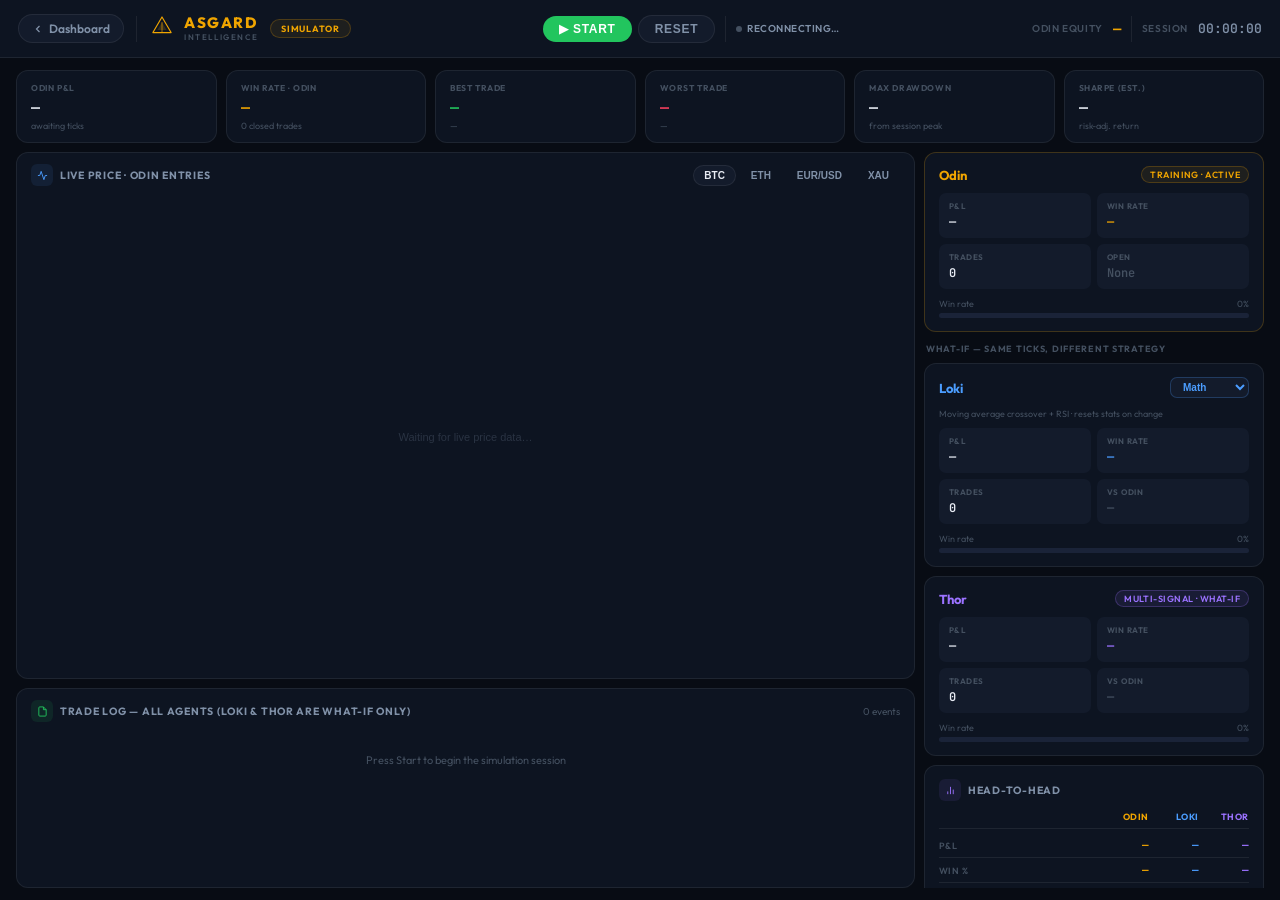
<file: backend/static/simulator.html>
<!DOCTYPE html>
<html lang="en">
<head>
<meta charset="UTF-8">
<meta name="viewport" content="width=device-width, initial-scale=1.0">
<title>Asgard | Simulator</title>
<link href="https://fonts.googleapis.com/css2?family=Outfit:wght@400;500;600;700;800&family=JetBrains+Mono:wght@400;500;600&display=swap" rel="stylesheet">
<style>
:root{
  --bg:#080C14;--s1:#0D1421;--s2:#131B2B;--s3:#1A2338;
  --bd:rgba(255,255,255,0.07);--bd-h:rgba(255,255,255,0.13);
  --t1:#E8ECF4;--t2:#8091A8;--t3:#445060;
  --gold:#F0A500;--gold-bg:rgba(240,165,0,0.08);--gold-bd:rgba(240,165,0,0.22);
  --blue:#4B9DFF;--blue-bg:rgba(75,157,255,0.09);--blue-bd:rgba(75,157,255,0.25);
  --pu:#9B72FF;--pu-bg:rgba(155,114,255,0.09);--pu-bd:rgba(155,114,255,0.25);
  --gr:#22C55E;--gr-bg:rgba(34,197,94,0.1);--gr-bd:rgba(34,197,94,0.25);
  --re:#F43F5E;--re-bg:rgba(244,63,94,0.1);--re-bd:rgba(244,63,94,0.25);
  --r:12px;--rs:7px;--rp:999px;
}
*{margin:0;padding:0;box-sizing:border-box;}
body{font-family:'Outfit',system-ui,sans-serif;background:var(--bg);color:var(--t1);height:100vh;overflow:hidden;display:flex;flex-direction:column;}
.mono{font-family:'JetBrains Mono',monospace;}

/* HEADER */
.hdr{height:58px;display:flex;align-items:center;justify-content:space-between;padding:0 18px;background:var(--s1);border-bottom:1px solid var(--bd);gap:14px;flex-shrink:0;}
.brand{display:flex;align-items:center;gap:9px;text-decoration:none;}
.brand-name{font-size:15px;font-weight:800;color:var(--gold);letter-spacing:.1em;text-transform:uppercase;line-height:1.1;}
.brand-sub{font-size:8px;font-weight:600;color:var(--t3);letter-spacing:.2em;text-transform:uppercase;}
.sim-badge{background:var(--gold-bg);border:1px solid var(--gold-bd);color:var(--gold);font-size:9px;font-weight:700;text-transform:uppercase;letter-spacing:.08em;padding:3px 10px;border-radius:var(--rp);}
.hdr-mid{display:flex;align-items:center;gap:10px;}
.hdr-r{display:flex;align-items:center;gap:10px;}
@keyframes blink{0%,100%{opacity:1}50%{opacity:.4}}
.back-btn{display:flex;align-items:center;gap:5px;padding:6px 13px;border-radius:var(--rp);font-size:12px;font-weight:600;color:var(--t2);background:var(--s2);border:1px solid var(--bd);cursor:pointer;transition:all .18s;text-decoration:none;}
.back-btn:hover{color:var(--t1);border-color:var(--bd-h);}
.run-ctrl{display:flex;align-items:center;gap:6px;}
.run-btn{padding:6px 16px;border-radius:var(--rp);font-size:12px;font-weight:700;text-transform:uppercase;letter-spacing:.06em;border:none;cursor:pointer;transition:all .18s;}
.run-btn.start{background:var(--gr);color:#fff;}
.run-btn.start:hover{box-shadow:0 3px 12px rgba(34,197,94,.4);}
.run-btn.pause{background:var(--gold);color:#000;}
.run-btn.pause:hover{box-shadow:0 3px 12px rgba(240,165,0,.4);}
.run-btn.ghost{background:var(--s2);color:var(--t2);border:1px solid var(--bd);}
.run-btn.ghost:hover{color:var(--t1);border-color:var(--bd-h);}
.hdiv{width:1px;height:26px;background:var(--bd);}
.ws-row{display:flex;align-items:center;gap:5px;}
.ws-dot{width:6px;height:6px;border-radius:50%;flex-shrink:0;}
.ws-lbl{font-size:10px;font-weight:600;color:var(--t2);text-transform:uppercase;letter-spacing:.05em;}

/* TOP STATS */
.top-stats{display:grid;grid-template-columns:repeat(6,1fr);gap:9px;padding:12px 16px 0;flex-shrink:0;}
.stat-card{background:var(--s1);border:1px solid var(--bd);border-radius:var(--r);padding:11px 14px;}
.stat-label{font-size:8.5px;font-weight:700;color:var(--t3);text-transform:uppercase;letter-spacing:.07em;margin-bottom:5px;}
.stat-val{font-family:'JetBrains Mono',monospace;font-size:15px;font-weight:600;color:var(--t1);}
.stat-val.g{color:var(--gr);}
.stat-val.r{color:var(--re);}
.stat-val.gold{color:var(--gold);}
.stat-sub{font-size:9px;color:var(--t3);margin-top:2px;}

/* BODY GRID */
.body-grid{flex:1;display:grid;grid-template-columns:1fr 340px;grid-template-rows:1fr 200px;gap:9px;padding:9px 16px 12px;overflow:hidden;min-height:0;}

/* CHART */
.chart-panel{grid-row:1;grid-column:1;background:var(--s1);border:1px solid var(--bd);border-radius:var(--r);display:flex;flex-direction:column;overflow:hidden;}
.panel-hdr{display:flex;align-items:center;justify-content:space-between;padding:11px 14px 8px;flex-shrink:0;}
.panel-title{font-size:10.5px;font-weight:700;color:var(--t2);text-transform:uppercase;letter-spacing:.07em;display:flex;align-items:center;gap:7px;}
.panel-ic{display:flex;align-items:center;justify-content:center;width:22px;height:22px;border-radius:6px;}
.panel-ic svg{width:11px;height:11px;}
.chart-tabs{display:flex;gap:4px;}
.ctab{padding:4px 10px;border-radius:var(--rp);font-size:10px;font-weight:600;color:var(--t2);background:none;border:1px solid transparent;cursor:pointer;transition:all .15s;}
.ctab:hover{color:var(--t1);}
.ctab.on{background:var(--s2);border-color:var(--bd);color:var(--t1);}
#sim-canvas{flex:1;width:100%;display:block;}

/* ACTIVITY */
.activity-panel{grid-row:2;grid-column:1;background:var(--s1);border:1px solid var(--bd);border-radius:var(--r);display:flex;flex-direction:column;overflow:hidden;}
.act-log{flex:1;overflow-y:auto;padding:0 14px 10px;scrollbar-width:thin;scrollbar-color:var(--s3) transparent;}
.act-log::-webkit-scrollbar{width:3px;}
.act-log::-webkit-scrollbar-thumb{background:var(--s3);}
.act-row{display:flex;align-items:center;gap:8px;padding:5px 0;border-bottom:1px solid var(--bd);font-size:11px;}
.act-row:last-child{border-bottom:none;}
.act-time{font-family:'JetBrains Mono',monospace;font-size:9.5px;color:var(--t3);min-width:50px;}
.act-agent{font-size:9px;font-weight:700;padding:2px 7px;border-radius:var(--rp);text-transform:uppercase;}
.act-dir{font-size:9px;font-weight:700;padding:2px 7px;border-radius:var(--rp);text-transform:uppercase;min-width:36px;text-align:center;}
.act-dir.buy{background:var(--gr-bg);color:var(--gr);border:1px solid var(--gr-bd);}
.act-dir.sell{background:var(--re-bg);color:var(--re);border:1px solid var(--re-bd);}
.act-dir.close{background:var(--s3);color:var(--t2);border:1px solid var(--bd);}
.act-sym{font-weight:600;color:var(--t1);min-width:72px;}
.act-note{font-size:10px;color:var(--t3);flex:1;}
.act-pnl{font-family:'JetBrains Mono',monospace;font-size:11px;font-weight:600;margin-left:auto;}
.act-pnl.g{color:var(--gr);}
.act-pnl.r{color:var(--re);}
.act-pnl.n{color:var(--t3);}
.empty-log{display:flex;align-items:center;justify-content:center;height:60px;font-size:11px;color:var(--t3);}

/* RIGHT COL */
.right-col{grid-row:1/3;grid-column:2;display:flex;flex-direction:column;gap:9px;overflow-y:auto;scrollbar-width:thin;scrollbar-color:var(--s3) transparent;}
.right-col::-webkit-scrollbar{width:3px;}
.right-col::-webkit-scrollbar-thumb{background:var(--s3);}
.agent-card{background:var(--s1);border:1px solid var(--bd);border-radius:var(--r);padding:13px 14px;flex-shrink:0;}
.ac-hdr{display:flex;align-items:center;justify-content:space-between;margin-bottom:10px;}
.ac-name{font-size:13px;font-weight:700;}
.ac-role{font-size:9px;font-weight:600;padding:2px 8px;border-radius:var(--rp);text-transform:uppercase;letter-spacing:.05em;}
.ac-stats{display:grid;grid-template-columns:1fr 1fr;gap:6px;}
.ac-stat{background:var(--s2);border-radius:var(--rs);padding:8px 10px;}
.ac-stat-label{font-size:8px;font-weight:700;color:var(--t3);text-transform:uppercase;letter-spacing:.06em;margin-bottom:3px;}
.ac-stat-val{font-family:'JetBrains Mono',monospace;font-size:12px;font-weight:600;}
.win-bar-wrap{margin-top:9px;}
.win-bar-label{display:flex;justify-content:space-between;font-size:9px;color:var(--t3);margin-bottom:4px;}
.win-bar{height:5px;background:var(--s3);border-radius:3px;overflow:hidden;}
.win-fill{height:100%;border-radius:3px;transition:width .5s;}
.whatif-card{background:var(--s1);border:1px solid var(--bd);border-radius:var(--r);padding:13px 14px;flex-shrink:0;}
.wi-grid{display:grid;grid-template-columns:1fr 50px 50px 50px;gap:0;}
.wi-hd{font-size:9px;font-weight:700;text-transform:uppercase;letter-spacing:.06em;padding-bottom:6px;border-bottom:1px solid var(--bd);margin-bottom:4px;text-align:right;}
.wi-hd:first-child{text-align:left;color:var(--t3);}
.wi-row{display:contents;}
.wi-cell{font-size:9px;color:var(--t3);font-weight:600;text-transform:uppercase;letter-spacing:.05em;padding:5px 0;border-bottom:1px solid var(--bd);display:flex;align-items:center;}
.wi-val{font-family:'JetBrains Mono',monospace;font-size:11px;font-weight:600;padding:5px 0;border-bottom:1px solid var(--bd);text-align:right;display:flex;align-items:center;justify-content:flex-end;}

/* toast */
.toast{position:fixed;bottom:20px;left:50%;transform:translateX(-50%) translateY(10px);background:var(--s2);border:1px solid var(--bd);border-radius:var(--rs);padding:9px 18px;font-size:12px;font-weight:600;opacity:0;transition:all .25s;pointer-events:none;z-index:999;white-space:nowrap;}
.toast.on{opacity:1;transform:translateX(-50%) translateY(0);}
</style>
</head>
<body>

<header class="hdr">
  <div style="display:flex;align-items:center;gap:12px;">
    <a href="/" class="back-btn">
      <svg width="12" height="12" viewBox="0 0 24 24" fill="none" stroke="currentColor" stroke-width="2.5"><polyline points="15 18 9 12 15 6"/></svg>
      Dashboard
    </a>
    <div class="hdiv"></div>
    <a class="brand" href="/">
      <svg width="26" height="26" viewBox="-150 -175 300 400" fill="none">
        <polygon points="0,-160 140,80 -140,80" stroke="#F0A500" stroke-width="18" stroke-linejoin="round"/>
        <polygon points="0,-80 70,40 -70,40" fill="#F0A500" opacity=".18"/>
        <line x1="0" y1="-80" x2="0" y2="80" stroke="#F0A500" stroke-width="10"/>
      </svg>
      <div><div class="brand-name">Asgard</div><div class="brand-sub">Intelligence</div></div>
    </a>
    <div class="sim-badge">Simulator</div>
  </div>

  <div class="hdr-mid">
    <div class="run-ctrl">
      <button class="run-btn start" id="btn-run" onclick="toggleRun()">&#9654; Start</button>
      <button class="run-btn ghost" onclick="resetSim()">Reset</button>
    </div>
    <div class="hdiv"></div>
    <div class="ws-row">
      <div class="ws-dot" id="ws-dot" style="background:var(--t3);"></div>
      <span class="ws-lbl" id="ws-lbl">Connecting…</span>
    </div>
  </div>

  <div class="hdr-r">
    <div style="font-size:10px;color:var(--t3);font-weight:600;text-transform:uppercase;letter-spacing:.06em;">Odin Equity</div>
    <div class="mono" style="font-size:14px;font-weight:700;color:var(--gold);" id="hdr-equity">—</div>
    <div class="hdiv"></div>
    <div style="font-size:10px;color:var(--t3);font-weight:600;text-transform:uppercase;letter-spacing:.06em;">Session</div>
    <div class="mono" style="font-size:13px;font-weight:600;color:var(--t2);" id="hdr-elapsed">00:00:00</div>
  </div>
</header>

<div class="top-stats">
  <div class="stat-card">
    <div class="stat-label">Odin P&amp;L</div>
    <div class="stat-val mono" id="s-odin-pnl">—</div>
    <div class="stat-sub" id="s-odin-pct">awaiting ticks</div>
  </div>
  <div class="stat-card">
    <div class="stat-label">Win Rate · Odin</div>
    <div class="stat-val mono gold" id="s-odin-wr">—</div>
    <div class="stat-sub" id="s-odin-trades">0 closed trades</div>
  </div>
  <div class="stat-card">
    <div class="stat-label">Best Trade</div>
    <div class="stat-val mono g" id="s-best">—</div>
    <div class="stat-sub" id="s-best-sym">—</div>
  </div>
  <div class="stat-card">
    <div class="stat-label">Worst Trade</div>
    <div class="stat-val mono r" id="s-worst">—</div>
    <div class="stat-sub" id="s-worst-sym">—</div>
  </div>
  <div class="stat-card">
    <div class="stat-label">Max Drawdown</div>
    <div class="stat-val mono" id="s-dd">—</div>
    <div class="stat-sub">from session peak</div>
  </div>
  <div class="stat-card">
    <div class="stat-label">Sharpe (est.)</div>
    <div class="stat-val mono" id="s-sharpe">—</div>
    <div class="stat-sub">risk-adj. return</div>
  </div>
</div>

<div class="body-grid">

  <!-- Chart -->
  <div class="chart-panel">
    <div class="panel-hdr">
      <div class="panel-title">
        <span class="panel-ic" style="background:var(--blue-bg);color:var(--blue);">
          <svg viewBox="0 0 24 24" fill="none" stroke="currentColor" stroke-width="2"><polyline points="22 12 18 12 15 21 9 3 6 12 2 12"/></svg>
        </span>
        Live Price · Odin Entries
      </div>
      <div class="chart-tabs">
        <button class="ctab on" onclick="setChartSym('BTCUSDT',this)">BTC</button>
        <button class="ctab" onclick="setChartSym('ETHUSDT',this)">ETH</button>
        <button class="ctab" onclick="setChartSym('EUR_USD',this)">EUR/USD</button>
        <button class="ctab" onclick="setChartSym('XAU_USD',this)">XAU</button>
      </div>
    </div>
    <canvas id="sim-canvas"></canvas>
  </div>

  <!-- Activity -->
  <div class="activity-panel">
    <div class="panel-hdr">
      <div class="panel-title">
        <span class="panel-ic" style="background:var(--gr-bg);color:var(--gr);">
          <svg viewBox="0 0 24 24" fill="none" stroke="currentColor" stroke-width="2"><path d="M14 2H6a2 2 0 0 0-2 2v16a2 2 0 0 0 2 2h12a2 2 0 0 0 2-2V8z"/><polyline points="14 2 14 8 20 8"/></svg>
        </span>
        Trade Log — all agents (Loki &amp; Thor are what-if only)
      </div>
      <div style="font-size:10px;color:var(--t3);" id="act-count">0 events</div>
    </div>
    <div class="act-log" id="act-log">
      <div class="empty-log">Press Start to begin the simulation session</div>
    </div>
  </div>

  <!-- Right column -->
  <div class="right-col">

    <!-- Odin -->
    <div class="agent-card" style="border-color:var(--gold-bd);">
      <div class="ac-hdr">
        <div class="ac-name" style="color:var(--gold);">Odin</div>
        <div class="ac-role" style="background:var(--gold-bg);color:var(--gold);border:1px solid var(--gold-bd);">Training · Active</div>
      </div>
      <div class="ac-stats">
        <div class="ac-stat"><div class="ac-stat-label">P&amp;L</div><div class="ac-stat-val" id="ac-odin-pnl">—</div></div>
        <div class="ac-stat"><div class="ac-stat-label">Win Rate</div><div class="ac-stat-val" id="ac-odin-wr" style="color:var(--gold);">—</div></div>
        <div class="ac-stat"><div class="ac-stat-label">Trades</div><div class="ac-stat-val" id="ac-odin-trades">0</div></div>
        <div class="ac-stat"><div class="ac-stat-label">Open</div><div class="ac-stat-val" id="ac-odin-open" style="color:var(--t3);">None</div></div>
      </div>
      <div class="win-bar-wrap">
        <div class="win-bar-label"><span>Win rate</span><span id="ac-odin-wr-pct">0%</span></div>
        <div class="win-bar"><div class="win-fill" id="ac-odin-bar" style="width:0%;background:var(--gold);"></div></div>
      </div>
    </div>

    <div style="font-size:9px;font-weight:700;color:var(--t3);text-transform:uppercase;letter-spacing:.08em;padding:2px 2px 0;">What-If — same ticks, different strategy</div>

    <!-- Loki -->
    <div class="agent-card">
      <div class="ac-hdr">
        <div class="ac-name" style="color:var(--blue);">Loki</div>
        <select id="loki-pillar" onchange="changeLokiPillar()" style="background:var(--s2);border:1px solid var(--blue-bd);border-radius:var(--rs);padding:3px 8px;font-size:10px;font-weight:600;color:var(--blue);outline:none;cursor:pointer;">
          <option value="math">Math</option>
          <option value="trends">Trends</option>
          <option value="patterns">Patterns</option>
        </select>
      </div>
      <div style="font-size:9px;color:var(--t3);margin-bottom:9px;" id="loki-pillar-desc">Moving average crossover + RSI · resets stats on change</div>
      <div class="ac-stats">
        <div class="ac-stat"><div class="ac-stat-label">P&amp;L</div><div class="ac-stat-val" id="ac-loki-pnl">—</div></div>
        <div class="ac-stat"><div class="ac-stat-label">Win Rate</div><div class="ac-stat-val" id="ac-loki-wr" style="color:var(--blue);">—</div></div>
        <div class="ac-stat"><div class="ac-stat-label">Trades</div><div class="ac-stat-val" id="ac-loki-trades">0</div></div>
        <div class="ac-stat"><div class="ac-stat-label">vs Odin</div><div class="ac-stat-val" id="ac-loki-vs" style="color:var(--t3);">—</div></div>
      </div>
      <div class="win-bar-wrap">
        <div class="win-bar-label"><span>Win rate</span><span id="ac-loki-wr-pct">0%</span></div>
        <div class="win-bar"><div class="win-fill" id="ac-loki-bar" style="width:0%;background:var(--blue);"></div></div>
      </div>
    </div>

    <!-- Thor -->
    <div class="agent-card">
      <div class="ac-hdr">
        <div class="ac-name" style="color:var(--pu);">Thor</div>
        <div class="ac-role" style="background:var(--pu-bg);color:var(--pu);border:1px solid var(--pu-bd);">Multi-Signal · What-If</div>
      </div>
      <div class="ac-stats">
        <div class="ac-stat"><div class="ac-stat-label">P&amp;L</div><div class="ac-stat-val" id="ac-thor-pnl">—</div></div>
        <div class="ac-stat"><div class="ac-stat-label">Win Rate</div><div class="ac-stat-val" id="ac-thor-wr" style="color:var(--pu);">—</div></div>
        <div class="ac-stat"><div class="ac-stat-label">Trades</div><div class="ac-stat-val" id="ac-thor-trades">0</div></div>
        <div class="ac-stat"><div class="ac-stat-label">vs Odin</div><div class="ac-stat-val" id="ac-thor-vs" style="color:var(--t3);">—</div></div>
      </div>
      <div class="win-bar-wrap">
        <div class="win-bar-label"><span>Win rate</span><span id="ac-thor-wr-pct">0%</span></div>
        <div class="win-bar"><div class="win-fill" id="ac-thor-bar" style="width:0%;background:var(--pu);"></div></div>
      </div>
    </div>

    <!-- Head-to-head -->
    <div class="whatif-card">
      <div class="panel-title" style="margin-bottom:10px;">
        <span class="panel-ic" style="background:var(--pu-bg);color:var(--pu);display:flex;align-items:center;justify-content:center;width:22px;height:22px;border-radius:6px;">
          <svg width="11" height="11" viewBox="0 0 24 24" fill="none" stroke="currentColor" stroke-width="2"><line x1="18" y1="20" x2="18" y2="10"/><line x1="12" y1="20" x2="12" y2="4"/><line x1="6" y1="20" x2="6" y2="14"/></svg>
        </span>
        Head-to-Head
      </div>
      <div class="wi-grid">
        <div class="wi-hd"></div>
        <div class="wi-hd" style="color:var(--gold);">Odin</div>
        <div class="wi-hd" style="color:var(--blue);">Loki</div>
        <div class="wi-hd" style="color:var(--pu);">Thor</div>

        <div class="wi-cell">P&amp;L</div>
        <div class="wi-val" id="h2h-odin-pnl" style="color:var(--gold);">—</div>
        <div class="wi-val" id="h2h-loki-pnl" style="color:var(--blue);">—</div>
        <div class="wi-val" id="h2h-thor-pnl" style="color:var(--pu);">—</div>

        <div class="wi-cell">Win %</div>
        <div class="wi-val" id="h2h-odin-wr" style="color:var(--gold);">—</div>
        <div class="wi-val" id="h2h-loki-wr" style="color:var(--blue);">—</div>
        <div class="wi-val" id="h2h-thor-wr" style="color:var(--pu);">—</div>

        <div class="wi-cell">Trades</div>
        <div class="wi-val" id="h2h-odin-t" style="color:var(--gold);">0</div>
        <div class="wi-val" id="h2h-loki-t" style="color:var(--blue);">0</div>
        <div class="wi-val" id="h2h-thor-t" style="color:var(--pu);">0</div>

        <div class="wi-cell" style="border-bottom:none;">Drawdown</div>
        <div class="wi-val" id="h2h-odin-dd" style="color:var(--gold);border-bottom:none;">—</div>
        <div class="wi-val" id="h2h-loki-dd" style="color:var(--blue);border-bottom:none;">—</div>
        <div class="wi-val" id="h2h-thor-dd" style="color:var(--pu);border-bottom:none;">—</div>
      </div>
    </div>
  </div>
</div>

<div class="toast" id="toast"></div>

<script>
// ── PARAMS ──
const params   = new URLSearchParams(location.search);
const CAPITAL  = Number(params.get('capital') || 100000);
const TOKEN    = params.get('token') || '';

// ── RUNNING STATE ──
let running = false;
let startedAt = null;
let elapsedTimer = null;

// ── PRICE STATE ──
// chartBuf  — always fills from WS, used only for drawing the chart
// simBuf    — only fills while running=true, used by agent strategies
const SYM_LIST = ['BTCUSDT','ETHUSDT','EUR_USD','XAU_USD'];
const chartBuf = {};   // sym -> [price, ...]  (max 200, always live)
const simBuf   = {};   // sym -> [price, ...]  (only ticks received while running)
SYM_LIST.forEach(s => { chartBuf[s] = []; simBuf[s] = []; });

let chartSym = 'BTCUSDT';
let tradeMarkers = [];   // chart dots for Odin entries only

// ── AGENT STATE ──
function mkAgent() {
  return {
    equity: CAPITAL, peak: CAPITAL, maxDD: 0,
    wins: 0, losses: 0, trades: [],
    openPos: null,   // {sym, dir, entry, size, openAt}  (openAt = simBuf[sym].length at entry)
    cooldown: {},    // sym -> ticks remaining before next signal allowed
    pnlSeries: [0],
  };
}
let AG = { odin: mkAgent(), loki: mkAgent(), thor: mkAgent() };
let actLog = [];

// ── STRATEGIES ──
// All three use simBuf so they only see ticks from the running session.

function odinSignal(buf) {
  if (buf.length < 20) return null;
  const ma8  = avg(buf.slice(-8));
  const ma20 = avg(buf.slice(-20));
  const rsi  = calcRSI(buf, 14);
  if (ma8 > ma20 * 1.0003 && rsi < 65) return 'BUY';
  if (ma8 < ma20 * 0.9997 && rsi > 35) return 'SELL';
  return null;
}

// ── LOKI PILLAR STRATEGIES ──
let lokiPillar = 'math';

const LOKI_DESC = {
  math:     'Moving average crossover + RSI · resets stats on change',
  trends:   'EMA slope & momentum trend-follow · resets stats on change',
  patterns: 'Price action swing highs/lows · resets stats on change',
};

function lokiMath(buf) {
  // MA crossover with RSI filter
  if (buf.length < 20) return null;
  const ma5  = avg(buf.slice(-5));
  const ma20 = avg(buf.slice(-20));
  const rsi  = calcRSI(buf, 14);
  if (ma5 > ma20 * 1.0004 && rsi > 50 && rsi < 68) return 'BUY';
  if (ma5 < ma20 * 0.9996 && rsi < 50 && rsi > 32) return 'SELL';
  return null;
}

function lokiTrends(buf) {
  // EMA slope: compare short EMA to its own value N ticks ago
  if (buf.length < 15) return null;
  const ema = (arr, p) => arr.slice(-p).reduce((a,v,i,s) => a + v * (2/(p+1)) * Math.pow(1-(2/(p+1)),s.length-1-i), 0);
  const e8now  = avg(buf.slice(-8));
  const e8prev = avg(buf.slice(-14, -6));
  const slope  = (e8now - e8prev) / e8prev;
  const rsi    = calcRSI(buf, 14);
  if (slope >  0.0012 && rsi < 70) return 'BUY';
  if (slope < -0.0012 && rsi > 30) return 'SELL';
  return null;
}

function lokiPatterns(buf) {
  // Swing high/low detection: look for local pivot then breakout
  if (buf.length < 16) return null;
  const w = buf.slice(-16);
  const mid = w.slice(4, 12);
  const swingH = Math.max(...mid);
  const swingL = Math.min(...mid);
  const last   = buf[buf.length - 1];
  const prev   = buf[buf.length - 5];
  if (last > swingH && prev <= swingH) return 'BUY';
  if (last < swingL && prev >= swingL) return 'SELL';
  return null;
}

function lokiSignal(buf) {
  if (lokiPillar === 'math')     return lokiMath(buf);
  if (lokiPillar === 'trends')   return lokiTrends(buf);
  if (lokiPillar === 'patterns') return lokiPatterns(buf);
  return null;
}

function changeLokiPillar() {
  lokiPillar = document.getElementById('loki-pillar').value;
  document.getElementById('loki-pillar-desc').textContent = LOKI_DESC[lokiPillar];
  // Reset only Loki state so stats are fresh for the new strategy
  AG.loki = mkAgent();
  SYM_LIST.forEach(s => { simBuf[s] = simBuf[s]; }); // keep simBuf, Loki just starts fresh
  actLog = actLog.filter(e => e.agentId !== 'loki');
  renderActivity();
  updateStats();
  toast('Loki switched to ' + lokiPillar.charAt(0).toUpperCase() + lokiPillar.slice(1) + ' — stats reset');
}

function thorSignal(buf) {
  // Triple MA + RSI confirmation — needs more data, trades less
  if (buf.length < 30) return null;
  const ma5  = avg(buf.slice(-5));
  const ma15 = avg(buf.slice(-15));
  const ma30 = avg(buf.slice(-30));
  const rsi  = calcRSI(buf, 14);
  if (ma5 > ma15 && ma15 > ma30 && rsi > 45 && rsi < 68) return 'BUY';
  if (ma5 < ma15 && ma15 < ma30 && rsi < 55 && rsi > 32) return 'SELL';
  return null;
}

// ticks to hold before force-close
const HOLD  = { odin: 15, loki: 8, thor: 22 };
// risk per trade as fraction of equity
const RISK  = { odin: 0.02, loki: 0.025, thor: 0.015 };
const STRATS = { odin: odinSignal, loki: lokiSignal, thor: thorSignal };

// ── SIMULATION STEP ──
// Called ONLY when running === true, ONLY with ticks from simBuf
function simStep(sym, price) {
  ['odin','loki','thor'].forEach(id => {
    const ag  = AG[id];
    const buf = simBuf[sym];

    // 1. Check if open position on this symbol should be closed
    if (ag.openPos && ag.openPos.sym === sym) {
      const held = buf.length - ag.openPos.openAt;
      if (held >= HOLD[id]) closeTrade(id, ag, sym, price);
    }

    // 2. Skip if cooldown active or already in a position
    ag.cooldown[sym] = (ag.cooldown[sym] || 0);
    if (ag.cooldown[sym] > 0) { ag.cooldown[sym]--; return; }
    if (ag.openPos) return;

    // 3. Get signal
    const sig = STRATS[id](buf);
    if (!sig) return;

    // 4. Open trade
    const size = (ag.equity * RISK[id]) / price;
    ag.openPos = { sym, dir: sig, entry: price, size, openAt: buf.length };
    ag.cooldown[sym] = 10;

    pushActivity(id, 'OPEN', sig, sym, price, null);

    // Mark on chart only for Odin so it's not cluttered
    if (id === 'odin' && sym === chartSym) {
      tradeMarkers.push({ idx: chartBuf[sym].length - 1, dir: sig });
      if (tradeMarkers.length > 30) tradeMarkers.shift();
    }
  });
}

function closeTrade(id, ag, sym, price) {
  const pos = ag.openPos;
  // Raw P&L
  let pnl = pos.dir === 'BUY'
    ? (price - pos.entry) * pos.size
    : (pos.entry - price) * pos.size;
  // Deduct spread
  pnl -= pos.entry * pos.size * 0.0002;

  ag.equity += pnl;
  ag.peak = Math.max(ag.peak, ag.equity);
  const dd = (ag.peak - ag.equity) / ag.peak * 100;
  ag.maxDD = Math.max(ag.maxDD, dd);
  ag.pnlSeries.push(ag.equity - CAPITAL);

  if (pnl > 0) ag.wins++; else ag.losses++;
  ag.trades.push({ sym, dir: pos.dir, pnl, entry: pos.entry, exit: price });
  ag.openPos = null;

  pushActivity(id, 'CLOSE', pos.dir, sym, price, pnl);
}

// ── ACTIVITY LOG ──
const AC = {
  odin: { bg:'var(--gold-bg)', color:'var(--gold)', bd:'var(--gold-bd)' },
  loki: { bg:'var(--blue-bg)', color:'var(--blue)', bd:'var(--blue-bd)' },
  thor: { bg:'var(--pu-bg)',   color:'var(--pu)',   bd:'var(--pu-bd)'   },
};

function pushActivity(agentId, type, dir, sym, price, pnl) {
  const t = new Date().toTimeString().slice(0, 8);
  actLog.unshift({ agentId, type, dir, sym, price, pnl, t });
  if (actLog.length > 120) actLog.pop();
  renderActivity();
}

function renderActivity() {
  const box = document.getElementById('act-log');
  if (!actLog.length) {
    box.innerHTML = '<div class="empty-log">Press Start to begin the simulation session</div>';
    return;
  }
  box.innerHTML = actLog.slice(0, 50).map(e => {
    const ac = AC[e.agentId];
    const dirClass = e.dir === 'BUY' ? 'buy' : 'sell';
    const typeLabel = e.type === 'CLOSE' ? 'Close' : e.dir;
    const dirHtml = e.type === 'CLOSE'
      ? `<span class="act-dir close">✓ ${e.dir}</span>`
      : `<span class="act-dir ${dirClass}">${e.dir}</span>`;
    const pnlHtml = e.pnl != null
      ? `<span class="act-pnl ${e.pnl > 0 ? 'g' : 'r'}">${e.pnl > 0 ? '+' : ''}$${Math.abs(e.pnl).toFixed(2)}</span>`
      : `<span class="act-pnl n">@${fmtP(e.price)}</span>`;
    return `<div class="act-row">
      <span class="act-time">${e.t}</span>
      <span class="act-agent" style="background:${ac.bg};color:${ac.color};border:1px solid ${ac.bd};">${e.agentId}</span>
      ${dirHtml}
      <span class="act-sym">${e.sym.replace('_','/')}</span>
      ${pnlHtml}
    </div>`;
  }).join('');
  document.getElementById('act-count').textContent = actLog.length + ' events';
}

// ── UPDATE STATS UI ──
function fmt$(v) {
  if (v == null) return '—';
  const s = '$' + Math.abs(v).toLocaleString('en', { minimumFractionDigits: 2, maximumFractionDigits: 2 });
  return (v < 0 ? '-' : '+') + s;
}
function fmtP(p) {
  return p > 100 ? p.toLocaleString('en', { minimumFractionDigits: 2, maximumFractionDigits: 2 }) : p.toFixed(5);
}
function fmtWR(w, l) {
  const t = w + l; return t ? Math.round(w / t * 100) + '%' : '—';
}
function wrPct(w, l) {
  const t = w + l; return t ? Math.round(w / t * 100) : 0;
}

function updateStats() {
  const o = AG.odin, lk = AG.loki, th = AG.thor;
  const oPnl = o.equity - CAPITAL;
  const lPnl = lk.equity - CAPITAL;
  const tPnl = th.equity - CAPITAL;

  // Header equity
  document.getElementById('hdr-equity').textContent = '$' + o.equity.toLocaleString('en', {minimumFractionDigits:2,maximumFractionDigits:2});

  // Top stats — only meaningful once we have closed trades
  const ot = o.wins + o.losses;
  if (ot > 0 || o.openPos) {
    const pnlEl = document.getElementById('s-odin-pnl');
    pnlEl.textContent = fmt$(oPnl);
    pnlEl.className = 'stat-val mono ' + (oPnl > 0 ? 'g' : oPnl < 0 ? 'r' : '');
    document.getElementById('s-odin-pct').textContent = (oPnl >= 0 ? '+' : '') + (oPnl / CAPITAL * 100).toFixed(3) + '%';
    document.getElementById('s-odin-wr').textContent = fmtWR(o.wins, o.losses);
    document.getElementById('s-odin-trades').textContent = ot + ' closed trade' + (ot !== 1 ? 's' : '');
    document.getElementById('s-dd').textContent = o.maxDD.toFixed(2) + '%';
  }

  // Best / worst across all agents
  const all = [...o.trades, ...lk.trades, ...th.trades];
  if (all.length) {
    const best  = all.reduce((a, b) => b.pnl > a.pnl ? b : a);
    const worst = all.reduce((a, b) => b.pnl < a.pnl ? b : a);
    document.getElementById('s-best').textContent  = fmt$(best.pnl);
    document.getElementById('s-best-sym').textContent  = best.sym.replace('_','/');
    document.getElementById('s-worst').textContent = fmt$(worst.pnl);
    document.getElementById('s-worst-sym').textContent = worst.sym.replace('_','/');
  }

  // Sharpe (Odin)
  if (o.pnlSeries.length > 5) {
    const rets = o.pnlSeries.slice(1).map((v, i) => v - o.pnlSeries[i]);
    const mu = avg(rets), sig = stddev(rets);
    document.getElementById('s-sharpe').textContent = sig > 0 ? (mu / sig * Math.sqrt(252)).toFixed(2) : '—';
  }

  // Agent cards
  function fillCard(id, ag) {
    const pnl = ag.equity - CAPITAL;
    const t   = ag.wins + ag.losses;
    const wr  = fmtWR(ag.wins, ag.losses);
    const wrP = wrPct(ag.wins, ag.losses);

    const pnlEl = document.getElementById(`ac-${id}-pnl`);
    pnlEl.textContent = t > 0 ? fmt$(pnl) : '—';
    pnlEl.style.color = pnl > 0 ? 'var(--gr)' : pnl < 0 ? 'var(--re)' : '';

    document.getElementById(`ac-${id}-wr`).textContent = wr;
    document.getElementById(`ac-${id}-trades`).textContent = t;
    document.getElementById(`ac-${id}-wr-pct`).textContent = wrP + '%';
    document.getElementById(`ac-${id}-bar`).style.width = wrP + '%';

    if (id === 'odin') {
      const op = ag.openPos;
      document.getElementById('ac-odin-open').textContent = op ? op.dir + ' ' + op.sym.replace('_','/') : 'None';
      document.getElementById('ac-odin-open').style.color = op ? (op.dir === 'BUY' ? 'var(--gr)' : 'var(--re)') : 'var(--t3)';
    } else {
      const diff = pnl - oPnl;
      const vsEl = document.getElementById(`ac-${id}-vs`);
      if (t > 0) {
        vsEl.textContent = (diff >= 0 ? '+' : '') + '$' + Math.abs(diff).toFixed(0);
        vsEl.style.color = diff >= 0 ? 'var(--gr)' : 'var(--re)';
      }
    }

    // H2H table
    document.getElementById(`h2h-${id}-pnl`).textContent = t > 0 ? fmt$(pnl) : '—';
    document.getElementById(`h2h-${id}-wr`).textContent  = wr;
    document.getElementById(`h2h-${id}-t`).textContent   = t;
    document.getElementById(`h2h-${id}-dd`).textContent  = ag.maxDD > 0 ? ag.maxDD.toFixed(1) + '%' : '—';
  }

  fillCard('odin', o);
  fillCard('loki', lk);
  fillCard('thor', th);
}

// ── CHART ──
const canvas = document.getElementById('sim-canvas');
const ctx = canvas.getContext('2d');

function resizeCanvas() {
  canvas.width  = canvas.offsetWidth  * devicePixelRatio;
  canvas.height = canvas.offsetHeight * devicePixelRatio;
  drawChart();
}

function setChartSym(sym, btn) {
  chartSym = sym;
  document.querySelectorAll('.ctab').forEach(b => b.classList.remove('on'));
  btn.classList.add('on');
  tradeMarkers = [];
  drawChart();
}

function drawChart() {
  const buf = chartBuf[chartSym];
  const W = canvas.width, H = canvas.height;
  const dpr = devicePixelRatio;
  ctx.clearRect(0, 0, W, H);

  if (buf.length < 2) {
    ctx.fillStyle = 'rgba(128,145,168,0.25)';
    ctx.font = `${11 * dpr}px Outfit, sans-serif`;
    ctx.textAlign = 'center';
    ctx.textBaseline = 'middle';
    ctx.fillText('Waiting for live price data…', W / 2, H / 2);
    return;
  }

  const slice = buf.slice(-150);
  const min   = Math.min(...slice) * 0.9998;
  const max   = Math.max(...slice) * 1.0002;
  const range = max - min || 1;
  const pad   = { t: 14 * dpr, r: 8 * dpr, b: 26 * dpr, l: 62 * dpr };
  const cW = W - pad.l - pad.r;
  const cH = H - pad.t - pad.b;
  const xOf = i  => pad.l + (i / (slice.length - 1)) * cW;
  const yOf = p  => pad.t + (1 - (p - min) / range) * cH;

  // Grid lines + y labels
  for (let i = 0; i <= 4; i++) {
    const y = pad.t + (i / 4) * cH;
    const pv = max - (i / 4) * range;
    ctx.strokeStyle = 'rgba(255,255,255,0.04)';
    ctx.lineWidth = dpr;
    ctx.beginPath(); ctx.moveTo(pad.l, y); ctx.lineTo(W - pad.r, y); ctx.stroke();
    ctx.fillStyle = 'rgba(128,145,168,0.45)';
    ctx.font = `${9 * dpr}px JetBrains Mono, monospace`;
    ctx.textAlign = 'right';
    ctx.textBaseline = 'middle';
    ctx.fillText(pv > 100 ? pv.toLocaleString('en',{minimumFractionDigits:2,maximumFractionDigits:2}) : pv.toFixed(5), pad.l - 5 * dpr, y);
  }

  // Gradient fill under line
  const grad = ctx.createLinearGradient(0, pad.t, 0, pad.t + cH);
  grad.addColorStop(0, 'rgba(75,157,255,0.14)');
  grad.addColorStop(1, 'rgba(75,157,255,0)');
  ctx.beginPath();
  slice.forEach((p, i) => i === 0 ? ctx.moveTo(xOf(i), yOf(p)) : ctx.lineTo(xOf(i), yOf(p)));
  ctx.lineTo(xOf(slice.length - 1), pad.t + cH);
  ctx.lineTo(xOf(0), pad.t + cH);
  ctx.closePath();
  ctx.fillStyle = grad; ctx.fill();

  // Price line
  ctx.beginPath();
  ctx.strokeStyle = '#4B9DFF'; ctx.lineWidth = 1.5 * dpr; ctx.lineJoin = 'round';
  slice.forEach((p, i) => i === 0 ? ctx.moveTo(xOf(i), yOf(p)) : ctx.lineTo(xOf(i), yOf(p)));
  ctx.stroke();

  // Trade markers (Odin entries only)
  const bufOffset = Math.max(0, buf.length - 150);
  tradeMarkers.forEach(m => {
    const i = m.idx - bufOffset;
    if (i < 0 || i >= slice.length) return;
    const x = xOf(i), y = yOf(slice[i]);
    ctx.beginPath();
    ctx.arc(x, y, 5 * dpr, 0, Math.PI * 2);
    ctx.fillStyle = m.dir === 'BUY' ? 'rgba(34,197,94,0.9)' : 'rgba(244,63,94,0.9)';
    ctx.fill();
    ctx.strokeStyle = '#fff'; ctx.lineWidth = dpr; ctx.stroke();
  });

  // Last-price label
  const last = slice[slice.length - 1];
  const lx = xOf(slice.length - 1), ly = yOf(last);
  const lbl = last > 100 ? last.toLocaleString('en',{minimumFractionDigits:2,maximumFractionDigits:2}) : last.toFixed(5);
  ctx.font = `bold ${9 * dpr}px JetBrains Mono, monospace`;
  ctx.textAlign = 'center';
  const tw = ctx.measureText(lbl).width + 14 * dpr;
  ctx.fillStyle = 'rgba(75,157,255,0.92)';
  ctx.fillRect(lx - tw / 2, ly - 10 * dpr, tw, 18 * dpr);
  ctx.fillStyle = '#fff';
  ctx.textBaseline = 'middle';
  ctx.fillText(lbl, lx, ly);
}

// ── WEBSOCKET ──
let ws = null;
function connectWS() {
  const proto = location.protocol === 'https:' ? 'wss:' : 'ws:';
  const url = proto + '//' + location.host + '/ws/live' + (TOKEN ? '?token=' + encodeURIComponent(TOKEN) : '');
  ws = new WebSocket(url);
  ws.onopen  = () => setWSState(true);
  ws.onclose = () => { setWSState(false); setTimeout(connectWS, 3000); };
  ws.onerror = () => { try { ws.close(); } catch(_){} };
  ws.onmessage = ev => {
    let d; try { d = JSON.parse(ev.data); } catch(_) { return; }
    if (d.type === 'tick' && d.symbol && SYM_LIST.includes(d.symbol)) {
      onTick(d.symbol, Number(d.price));
    }
  };
}

function setWSState(ok) {
  const dot = document.getElementById('ws-dot');
  const lbl = document.getElementById('ws-lbl');
  dot.style.background  = ok ? 'var(--gr)' : 'var(--t3)';
  dot.style.boxShadow   = ok ? '0 0 6px var(--gr)' : 'none';
  dot.style.animation   = ok ? 'blink 2s infinite' : 'none';
  lbl.textContent = ok ? 'Live Data' : 'Reconnecting…';
}

function onTick(sym, price) {
  if (!Number.isFinite(price) || price <= 0) return;

  // Always push to chart buffer (so chart is always live)
  const cb = chartBuf[sym];
  cb.push(price);
  if (cb.length > 200) cb.shift();
  if (sym === chartSym) drawChart();

  // Only push to simBuf and run strategies when simulation is active
  if (!running) return;
  const sb = simBuf[sym];
  sb.push(price);
  if (sb.length > 200) sb.shift();
  simStep(sym, price);
  updateStats();
}

// ── CONTROLS ──
function toggleRun() {
  if (!running) {
    running = true;
    startedAt = Date.now();
    startElapsed();
    const btn = document.getElementById('btn-run');
    btn.textContent = '⏸ Pause';
    btn.className = 'run-btn pause';
    toast('Simulation started — tracking live ticks from this moment');
  } else {
    running = false;
    stopElapsed();
    const btn = document.getElementById('btn-run');
    btn.textContent = '▶ Resume';
    btn.className = 'run-btn start';
    toast('Paused — no new trades while paused');
  }
}

function resetSim() {
  running = false;
  stopElapsed();
  startedAt = null;
  tradeMarkers = [];
  actLog = [];
  SYM_LIST.forEach(s => { simBuf[s] = []; });
  AG = { odin: mkAgent(), loki: mkAgent(), thor: mkAgent() };
  document.getElementById('btn-run').textContent = '▶ Start';
  document.getElementById('btn-run').className   = 'run-btn start';
  document.getElementById('hdr-elapsed').textContent = '00:00:00';
  document.getElementById('hdr-equity').textContent  = '—';
  // Reset top stats to dashes
  ['s-odin-pnl','s-odin-wr','s-best','s-worst','s-dd','s-sharpe'].forEach(id => {
    document.getElementById(id).textContent = '—';
    document.getElementById(id).className = 'stat-val mono';
  });
  document.getElementById('s-odin-pct').textContent   = 'awaiting ticks';
  document.getElementById('s-odin-trades').textContent = '0 closed trades';
  renderActivity();
  updateStats();
  drawChart();
  toast('Reset — chart data retained, simulation state cleared');
}

// ── ELAPSED TIMER (wall clock, no multiplier) ──
function startElapsed() {
  stopElapsed();
  elapsedTimer = setInterval(() => {
    const sec = Math.floor((Date.now() - startedAt) / 1000);
    const h = Math.floor(sec / 3600).toString().padStart(2,'0');
    const m = Math.floor((sec % 3600) / 60).toString().padStart(2,'0');
    const s = (sec % 60).toString().padStart(2,'0');
    document.getElementById('hdr-elapsed').textContent = h + ':' + m + ':' + s;
  }, 1000);
}
function stopElapsed() {
  if (elapsedTimer) { clearInterval(elapsedTimer); elapsedTimer = null; }
}

// ── MATH HELPERS ──
function avg(arr) { return arr.reduce((a,b) => a+b, 0) / arr.length; }
function stddev(arr) {
  const m = avg(arr);
  return Math.sqrt(arr.reduce((a,b) => a + (b-m)**2, 0) / arr.length);
}
function calcRSI(buf, period) {
  if (buf.length < period + 1) return 50;
  let gains = 0, losses = 0;
  for (let i = buf.length - period; i < buf.length; i++) {
    const d = buf[i] - buf[i-1];
    if (d > 0) gains += d; else losses -= d;
  }
  if (losses === 0) return 100;
  return 100 - 100 / (1 + gains / losses);
}

// ── TOAST ──
function toast(msg) {
  const el = document.getElementById('toast');
  el.textContent = msg;
  el.classList.add('on');
  setTimeout(() => el.classList.remove('on'), 2500);
}

// ── BOOT ──
window.addEventListener('resize', resizeCanvas);
new ResizeObserver(resizeCanvas).observe(canvas);
connectWS();
renderActivity();
</script>
</body>
</html>
</file>
